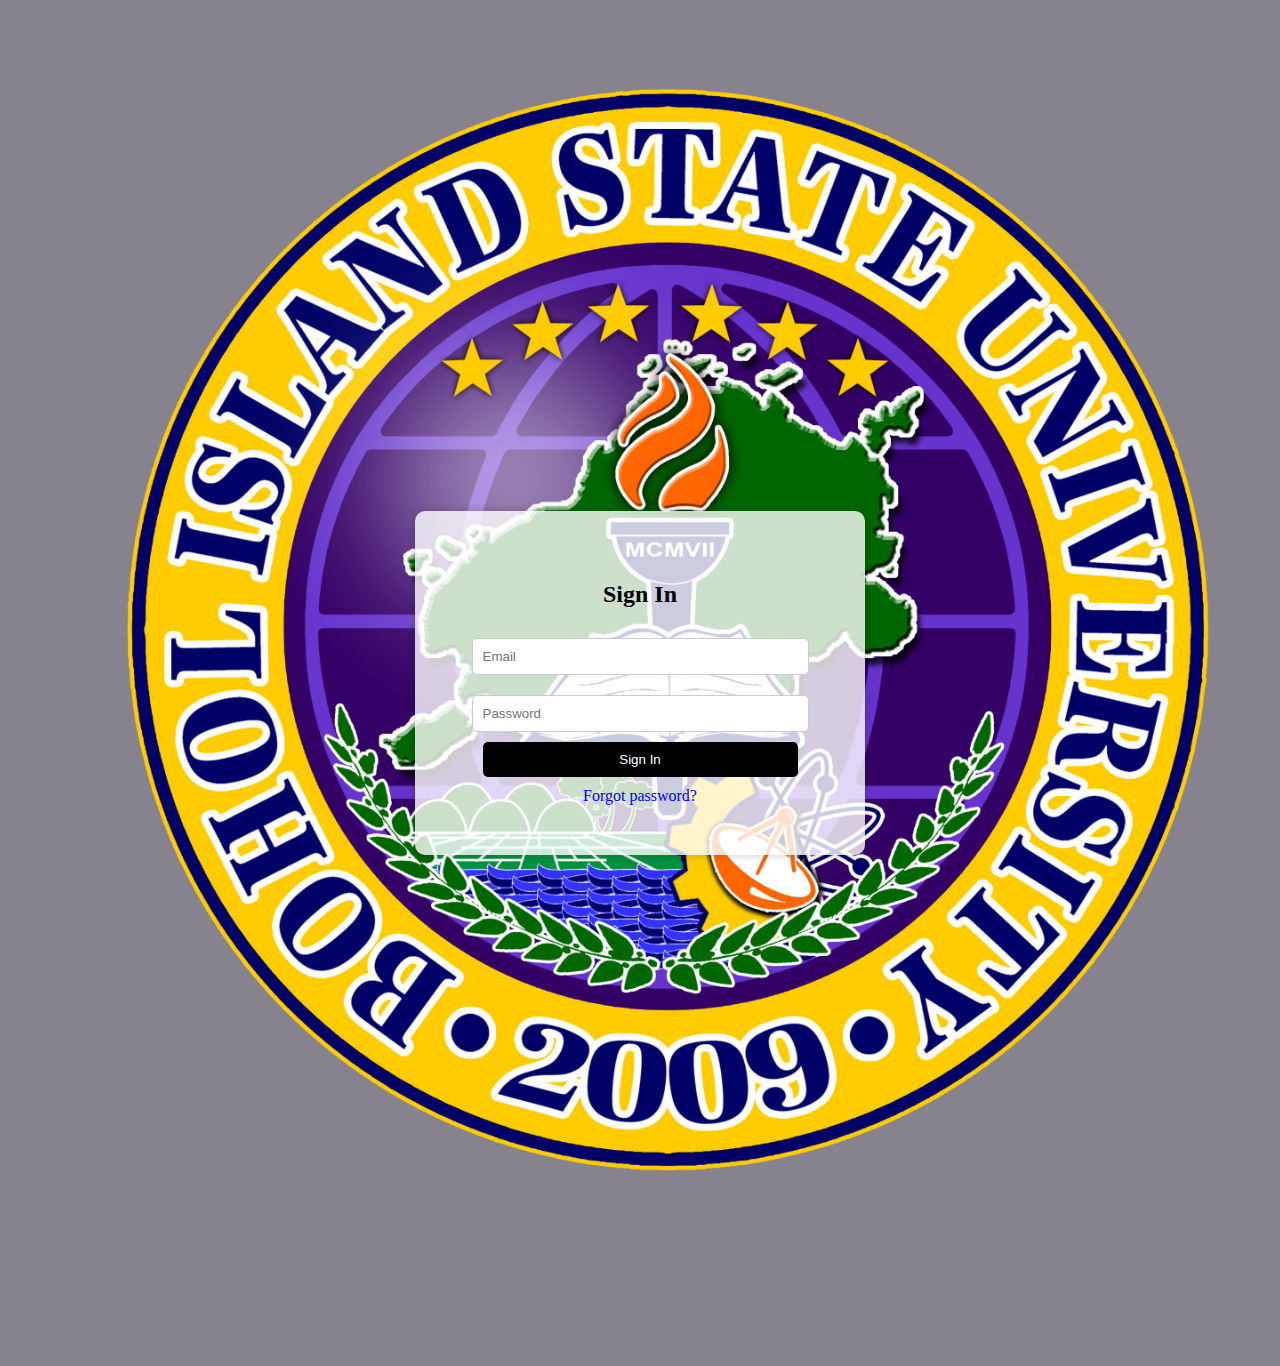
<file: index.html>
<!DOCTYPE html>
<html lang="en">
<head>
    <meta charset="UTF-8">
    <meta name="viewport" content="width=device-width, initial-scale=1.0">
    <title>Login Form</title>
    <link rel="stylesheet" href="style.css">
</head>
<body>
    <div class="login-container">
        <h2>Sign In</h2>
        <form id="loginForm">
            <input type="email" id="email" placeholder="Email" required>
            <input type="password" id="password" placeholder="Password" required>
            <button type="submit">Sign In</button>
            <a href="#">Forgot password?</a>
        </form>
    </div>
    <script src="script.js"></script> 
</body>
</html>
</file>
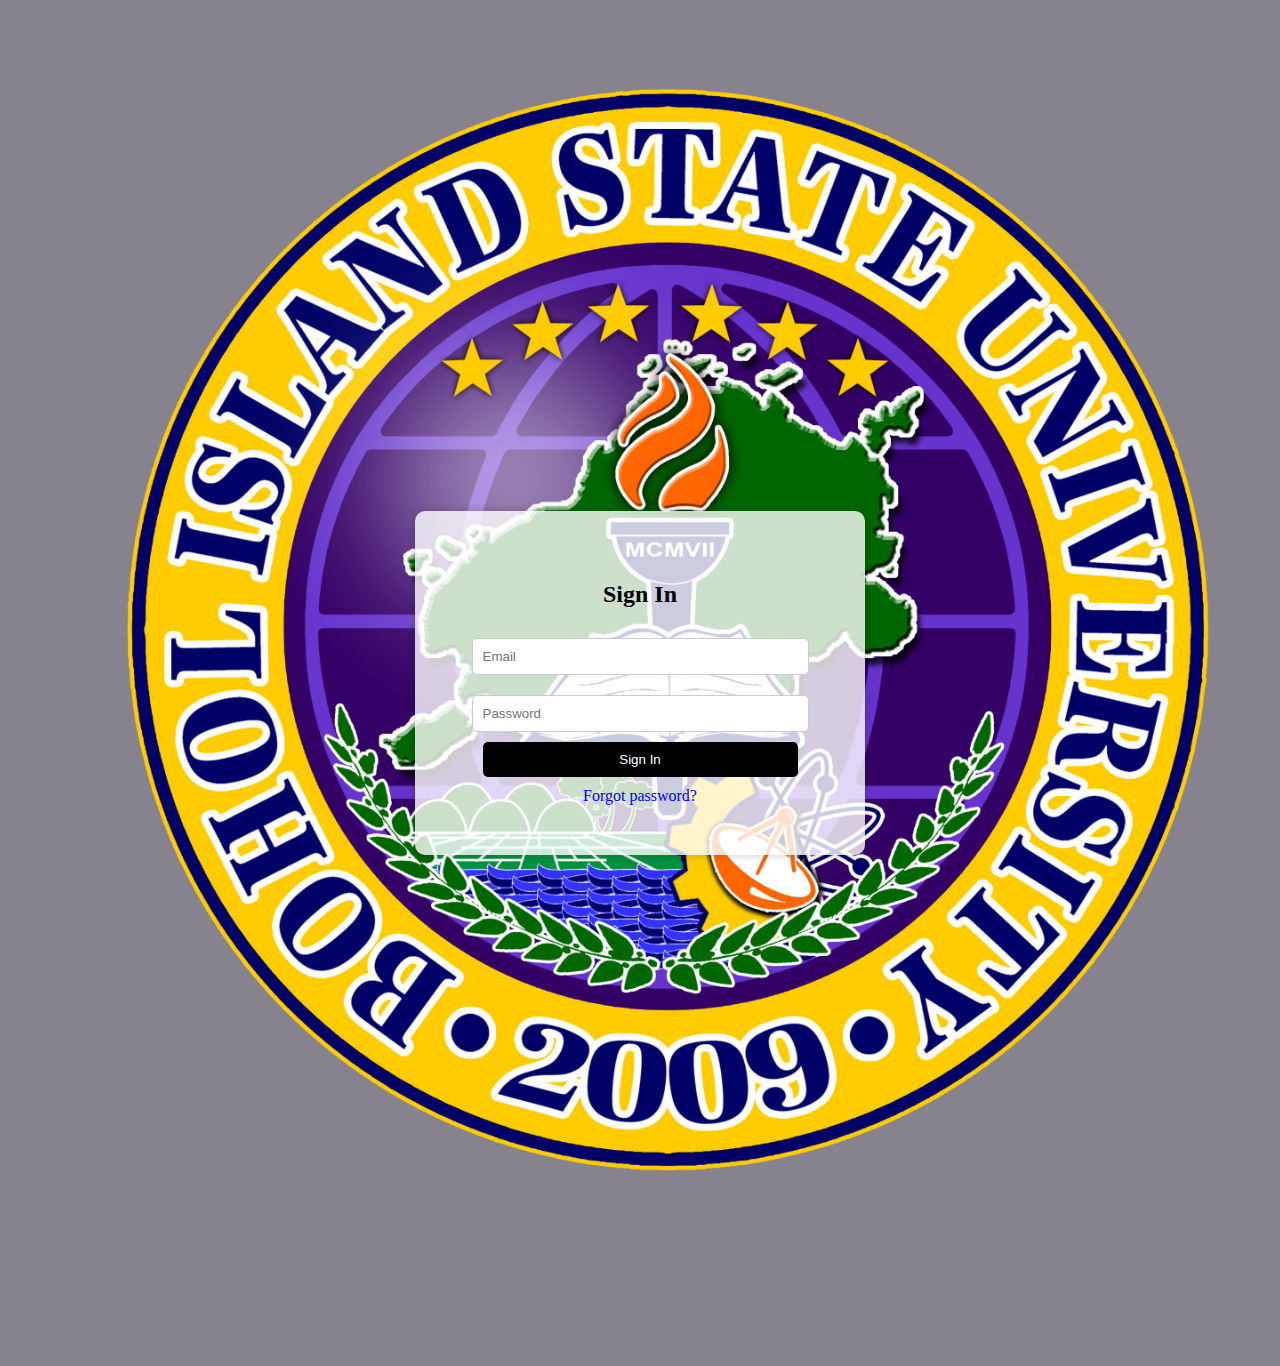
<file: dashboard.html>
<!DOCTYPE html>
<html lang="en">
<head>
    <meta charset="UTF-8">
    <meta name="viewport" content="width=device-width, initial-scale=1.0">
    <link rel="stylesheet" href="https://cdnjs.cloudflare.com/ajax/libs/font-awesome/6.4.2/css/all.min.css">

    <title>Dashboard</title>
    <style>
        body {
            font-family: Arial, sans-serif;
            display: flex;
            margin: 0;
            background-color: #f4f4f4;
        }
        .sidebar {
            width: 250px;
            background: #86838F;
            color: white;
            padding: 20px;
            height: 100vh;
        }
        .sidebar h2 {
            text-align: center;
        }
        .sidebar a {
            display: block;
            color: white;
            text-decoration: none;
            margin: 15px 0;
            padding: 12px;
            border-radius: 5px;
            text-align: center;
            font-weight: bold;
            background: #6e6b75;
            transition: background 0.3s;
        }
        .sidebar a:hover {
            background: #8b8694;
        }
        .content {
            flex-grow: 1;
            padding: 20px;
        }
        .content > div {
            display: none;
        }
        .content .active {
            display: block;
        }
        .stats {
            display: flex;
            justify-content: space-between;
            margin-bottom: 20px;
        }
        .stat-card {
            background: white;
            padding: 20px;
            text-align: center;
            font-weight: bold;
            font-size: 18px;
            border-radius: 10px;
            border: 2px solid black;
            flex: 1;
            margin: 5px;
        }
        .stat-card span {
            display: block;
            font-size: 28px;
            margin-top: 5px;
        }
        .btn-new {
            background: #86838F;
            color: white;
            padding: 10px 15px;
            cursor: pointer;
            font-size: 14px;
            font-weight: bold;
            border-radius: 10px;
            border: none;
            float:right;
            transition: background 0.3s;
            width: 160px;
        }
        .btn-new:hover {
            background: #4e4c54;
        }

        @media print {
    .delete-btn {
        display: none; /* Hide the Edit button when printing */
    }
}

        .delete-btn {
            background-color: red;
            color: white;
            border: none;
            padding: 5px 10px;
            cursor: pointer;
            border-radius: 5px;
        }
        .employee-list, .table-container {
            background: white;
            padding: 20px;
            border-radius: 10px;
            box-shadow: 2px 2px 10px rgba(0, 0, 0, 0.1);
            margin-top: 20px;
        }
        table {
            width: 100%;
            border-collapse: collapse;
            margin-top: 10px;
        }
        th, td {
            border: 1px solid #ddd;
            padding: 12px;
            text-align: center;
        }
        th {
            background: #86838F;
            color: white;
        }
        .modal {
            display: none;
            position: fixed;
            z-index: 1;
            left: 0;
            top: 0;
            width: 100%;
            height: 100%;
            background-color: rgba(0, 0, 0, 0.5);
            justify-content: center;
            align-items: center;
        }

        .modal-content {
            background: rgb(255, 255, 255);
            padding: 50px;
            border-radius: 10px;
            box-shadow: 0px 0px 10px rgba(0, 0, 0, 0.2);
            width: 350px;
            max-width: 90%;
            text-align: center;
        }

        .close {
            float: right;
            font-size: 24px;
            cursor: pointer;
        }

        .dashboard-box {
    display: inline-block;
    text-align: center;
    padding: 20px;
    border: 2px solid #ddd;
    border-radius: 10px;
    background-color: #f8f8f8;
    transition: 0.3s;
    text-decoration: none;
    color: black;
    width: 165px;
}

.dashboard-box:hover {
    background-color: #ddd;
    cursor: pointer;
}
@media print {
    body {
        visibility: hidden;
    }
    #attendance-section {
        visibility: visible;
        position: absolute;
        left: 0;
        top: 0;
        width: 100%;
    }
    #print-btn {
        display: none;
    }
    .sidebar, .navbar {
        display: none; /* Hides sidebar and navigation */
    }
}

.edit { background: #007bff; color: white; padding: 5px 10px; border: none; cursor: pointer; }
        .delete { background: #dc3545; color: white; padding: 5px 10px; border: none; cursor: pointer; }
        
        .container { width: 80%; margin: 20px auto; background: white; padding: 20px; border-radius: 10px; box-shadow: 0px 0px 10px #ccc; }
        .header { background: #007bff; color: white; padding: 15px; text-align: center; font-size: 20px; border-radius: 5px; }
        .form-group { margin: 15px 0; }
        label { display: block; font-weight: bold; }
        input, textarea { width: 100%; padding: 8px; margin-top: 5px; border: 1px solid #ccc; border-radius: 5px; }
        button { padding: 10px 15px; border: none; cursor: pointer; }
        .save { background: #007bff; color: white; }
        .cancel { background: #dc3545; color: white; }
        table { width: 100%; border-collapse: collapse; margin-top: 20px; }
        table, th, td { border: 1px solid #ddd; }
        th, td { padding: 10px; text-align: left; }
    </style>
</head>
<body>
    <div class="sidebar">
        <h2>SPIDERMAN25</h2>
        <p>  <img src="th.jpg" alt="Peter Parker" width="60" height="60" style="border-radius: 50%; vertical-align: middle; margin-right: 8px;">
            Peter Parker </p>
            <a href="#" onclick="showSection('home')">
                <i class="fa fa-home"></i> Home
            </a>
            <a href="#" onclick="showSection('attendance')">
                <i class="fa fa-calendar-check"></i> Attendance
            </a>
            
            <a href="#" onclick="showSection('payroll')">
                <i class="fa fa-money-bill-wave"></i> Payroll
            </a>
            <a href="#" onclick="showSection('deductions')">
                <i class="fa-solid fa-file-invoice-dollar"></i> Deductions
            </a>

            <a href="#" onclick="showSection('recentlyDeleted')">
                <i class="fa fa-trash-restore"></i> Archive
            
            <a href="#" id="logoutBtn">
                <i class="fa-solid fa-right-from-bracket"></i> Log Out
            </a>
    </div>
    
<div class="content">
    
        <div id="home" class="active">
            <h1>Dashboard</h1>      
            <a href="ccis.php" class="dashboard-box">
                <div>CCIS</div>

            </a>
            
            <a href="ccj.php" class="dashboard-box">
                <div>CCJ</div>
              
            </a>
            
            <a href="ctas.php" class="dashboard-box">
                <div>CTAS</div>
               
            </a>
            
            <a href="admin.php" class="dashboard-box">
                <div>Admin & Staff</div>
                
            </a>
            

                    <button class="btn-new" onclick="openEmployeeForm()">+ New Employee</button>
                    

                    <div class="employee-list">
                        <h2>Employee's List</h2>
                        
            <table>
                <thead>
                    <tr>
                        <th>Employee ID</th>
                        <th>Name</th>
                        <th>Department</th>
                        <th>Position</th>
                    </tr>
                </thead>
                <tbody>
                    <tr>
                       
                    </tr>
                    <tr>
                    </tr>
                    <tr>
                       
                    </tr>
                    <tr>
                        
                    </tr>
                </tbody>
            </table>
        </div>
        </div>

        <div id="attendance">
            <h1>Attendance</h1>
            <button id="print-btn" onclick="printAttendance()">🖨 Print Attendance</button>
            <button class="btn-new" onclick="openAttendanceForm()">+ New Attendance</button>
            <table class="attendance-list">
                <thead>
                    <tr>
                        <th>Employee ID</th>
                        <th>Name</th>
                        <th>Date</th>
                        <th>Time In</th>
                        <th>Time Out</th>
                    </tr>
                </thead>
                <tbody>
                    <!-- Attendance records will be inserted here -->
                </tbody>
            </table>
        </div>   
   
        <div id="payroll">
            <h1>Payroll</h1>
            <button id="print-btn" onclick="printPayroll()">🖨 Print Payroll</button>
        
            <table id="payrollTable">
                <thead>
                    <tr>
                        <th>ID</th>
                        <th>Employee ID</th>
                        <th>Basic Pay</th>
                        <th>Daily Rate</th>
                        <th>Hourly Rate</th>
                        <th>Gross Pay</th>
                        <th>Deduction</th>
                        <th>Total Deduction</th>
                        <th>Net Pay</th>
                    </tr>
                </thead>
                <tbody>
                    <!-- Payroll records will be inserted here -->
                </tbody>
            </table>
        </div>
        


        
<div id="employeeForm" class="modal">
    <div class="modal-content">
        <span class="close" onclick="closeEmployeeForm()">&times;</span>
        <h2>Add New Employee</h2>
        <form id="addEmployeeForm">
            <label for="emp_id">Employee ID:</label>
            <input type="text" id="emp_id" required><br>

            <label for="name">Name:</label>
            <input type="text" id="name" required><br>

            <label for="department">Department:</label>
            <select id="department">
            <option value="">Select Department</option>
            <option value="CCIS">CCIS</option>
            <option value="CTAS">CTAS</option>
            <option value="CCJ">CCJ</option>
            <option value="ADMIN AND STAFF">Admin & Staff</option>
            </select>

            <label for="position">Position:</label>
            <select id="position">
            <option value="">Select Position</option>
            <option value="Professor 6">Professor 6</option>
            <option value="Instructor">Instructor</option>
            <option value="Dean">Dean</option>
            </select>

            <button type="submit">Add Employee</button>
        </form>
    </div>
</div>
<div id="AttendanceForm" class="modal">
    <div class="modal-content">
        <span class="close" onclick="closeAttendanceForm()">&times;</span>
        <h2>Add New Attendance</h2>
        <form id="addAttendanceForm">
            <label for="id">Employee ID:</label>
            <input type="text" id="id" name="id"><br> <!-- Add name="id" -->

            <label for="name">Name:</label>
            <input type="text" id="name" name="name" required><br>

            <label for="date">Date:</label>
            <input type="date" id="date" name="date" required><br>

            <label for="time_in">Time in:</label>
            <input type="time" id="time_in" name="time_in" required><br>

            <label for="time_out">Time out:</label>
            <input type="time" id="time_out" name="time_out"><br>
            
            <button type="submit">Add Attendance</button>
        </form>
    </div>
</div>

<div id="editAttendanceForm" class="modal">
    <div class="modal-content">
        <span class="close" onclick="closeEditAttendanceForm()">&times;</span>
        <h2>Edit Attendance</h2>
        <form id="editAttendanceForm">
            <input type="hidden" id="edit_id" name="id"> <!-- Hidden input for employee ID -->
            <label for="edit_time_out">Time out:</label>
            <input type="time" id="edit_time_out" name="time_out" required><br>
            <button type="submit">Save Changes</button>
        </form>
    </div>
</div>

    <div id="deductions" class="content">
        <h1>Total Deductions</h1>
        <button class="btn-new" onclick="openDeductionForm()">+ Add Deduction</button>
    
        <!-- Deduction Form Modal -->
        <div id="deductionFormModal" class="modal" style="display: none;">
            <div class="modal-content">
                <span class="close" onclick="closeDeductionForm()">&times;</span>
                <h2>Add New Deduction</h2>
                <form id="deductionForm">
                    <input type="text" id="description" placeholder="Deduction Description" required>
                    <input type="number" id="amount" placeholder="Amount" step="0.01" required>
                    <button type="submit">Save Deduction</button>
                </form>
            </div>
        </div>
    
        <!-- Deduction List Table -->
        <table id="deductionList">
            <thead>
                <tr>
                    <th>Description</th>
                    <th>Amount</th>
                    <th>Actions</th>
                </tr>
            </thead>
            <tbody>
                <!-- Deductions will be listed here -->
            </tbody>
        </table>
    </div>

<div id="recentlyDeleted" class="content">
    <h1>Recently Deleted Employees</h1>
    <table>
        <thead>
            <tr>
                <th>Employee ID</th>
                <th>Name</th>
                <th>Department</th>
                <th>Position</th>
                <th>Actions</th>
            </tr>
        </thead>
        <tbody id="recentlyDeletedList">
            <!-- Recently deleted employees will be inserted here -->
        </tbody>
    </table>
</div>

    <script>
        function showSection(sectionId) {
            document.querySelectorAll('.content > div').forEach(section => {
                section.classList.remove('active');
            });
            document.getElementById(sectionId).classList.add('active');
        }

        document.addEventListener("DOMContentLoaded", () => {
            if (localStorage.getItem("isAuthenticated") !== "true") {
                window.location.href = "index.html";
            }
        });

        document.getElementById("logoutBtn").addEventListener("click", () => {
            localStorage.removeItem("isAuthenticated");
            window.location.href = "index.html";
        });
        function openEmployeeForm() {
        document.getElementById("employeeForm").style.display = "flex";
    }

    function closeEmployeeForm() {
        document.getElementById("employeeForm").style.display = "none";
    }

    function openAttendanceForm() {
        document.getElementById("AttendanceForm").style.display = "flex";
    }

    function closeAttendanceForm() {
        document.getElementById("AttendanceForm").style.display = "none";
    }

    document.getElementById("addEmployeeForm").addEventListener("submit", function (event) {
    event.preventDefault();

    let emp_id = document.getElementById("emp_id").value;
    let name = document.getElementById("name").value;
    let department = document.getElementById("department").value;
    let position = document.getElementById("position").value;

    fetch("http://localhost/payroll/login/add_employee.php", {
        method: "POST",
        headers: {
            "Content-Type": "application/x-www-form-urlencoded"
        },
        body: `emp_id=${emp_id}&name=${name}&department=${department}&position=${position}`
    })
    .then(response => response.text()) // Ensure text is returned
    .then(data => {
        if (data.trim() === "") {
            alert("Error: Empty response from server.");
        } else {
            alert(data); // Show success or error message
        }
        closeEmployeeForm();
        fetchEmployees(); // Refresh employee list
    })
    .catch(error => alert("Fetch error: " + error));
});

function fetchEmployees() {
    fetch("fetch.php")
        .then(response => response.json())
        .then(data => {
            let table = document.querySelector(".employee-list tbody");
            table.innerHTML = "";
            data.forEach(row => {
                let tr = document.createElement("tr");
                tr.innerHTML = `
                    <td>${row.emp_id}</td>
                    <td>${row.name}</td>
                    <td>${row.department}</td>
                    <td>${row.position}</td>
                    <td><button class='delete-btn' onclick='deleteEmployee(${row.emp_id})'>Delete</button></td>
                `;
                table.appendChild(tr);
            });
        })
        .catch(error => console.error("Error fetching data:", error));
}

document.getElementById("addAttendanceForm").addEventListener("submit", function (event) {
    event.preventDefault(); // Prevent default form submission


    let formData = new FormData(this); // Automatically gets all input values

    for (let pair of formData.entries()) {
        console.log(pair[0] + ': ' + pair[1]);
    }

    fetch("http://localhost/payroll/login/attendance.php", {
        method: "POST",
        body: formData
    })
    .then(response => response.text())
    .then(data => {
        if (data.trim() === "") {
            alert("Error: Empty response from server.");
        } else {
            alert(data); // Show success or error message
            fetchAttendance(); // Refresh the attendance list
        }
        closeAttendanceForm();
    })
    .catch(error => alert("Fetch error: " + error));
});


function fetchAttendance() {
    fetch("fetch_attendance.php")
        .then(response => {
            if (!response.ok) {
                throw new Error('Network response was not ok');
            }
            return response.json();
        })
        .then(data => {
            let table = document.querySelector(".attendance-list tbody");
            table.innerHTML = ""; // Clear table before appending new data

            data.forEach(row => {
                let tr = document.createElement("tr");
                tr.innerHTML = `
                    <td>${row.id}</td>
                    <td>${row.name}</td>
                    <td>${row.date}</td>
                    <td>${row.time_in || '---'}</td>
                    <td>${row.time_out || '---'}</td>
                    <td><button class='delete-btn' onclick='editAttendance("${row.id}")'>Edit</button></td>
                `;
                table.appendChild(tr);
            });
        })
        .catch(error => console.error("Error fetching data:", error));
}



// Call fetchAttendance() when the page loads
document.addEventListener("DOMContentLoaded", function () {
    // Ensure the editAttendance function is defined in the global scope
    window.editAttendance = function (id) {
        console.log("Edit button clicked for Employee ID:", id); // Debugging log

        fetch("get_attendance.php?emp_id=" + encodeURIComponent(id))
            .then(response => {
                if (!response.ok) {
                    throw new Error('Network response was not ok');
                }
                return response.json();
            })
            .then(data => {
                console.log("Received data:", data); // Debug log
                if (data.error) {
                    alert("❌ Error: " + data.error);
                } else {
                    // Populate the form fields with the fetched data
                    document.getElementById("edit_id").value = data.id;
                    document.getElementById("edit_time_out").value = data.time_out || '';
                    document.getElementById("editAttendanceForm").style.display = "block";
                }
            })
            .catch(error => console.error("Error fetching attendance:", error));
    };

    document.getElementById("editAttendanceForm").addEventListener("submit", function (event) {
        event.preventDefault();

        // Get the value of the time out input
        const timeOut = document.getElementById("edit_time_out").value;
        const id = document.getElementById("edit_id").value; // Ensure you have an input for the employee ID

        // Validate the timeOut value (example: check if it's not empty)
        if (!timeOut) {
            alert("Time out value cannot be empty.");
            return;
        }

        // Send data to the server using fetch API
        fetch('save_attendance.php', {
            method: 'POST',
            headers: {
                'Content-Type': 'application/x-www-form-urlencoded',
            },
            body: `id=${id}&time_out=${timeOut}`,
        })
        .then(response => response.json())
        .then(data => {
            if (data.error) {
                alert("Error: " + data.error);
            } else {
                alert(data.success);
                closeEditAttendanceForm();
                fetchAttendance(); // Refresh the attendance list to reflect changes
            }
        })
        .catch((error) => {
            console.error('Error:', error);
            alert("An error occurred while saving attendance.");
        });
    });

    function closeEditAttendanceForm() {
        // Close the modal
        const form = document.getElementById("editAttendanceForm");
        if (form) {
            form.style.display = "none";
        }
    }

    function fetchAttendance() {
        fetch("fetch_attendance.php")
            .then(response => {
                if (!response.ok) {
                    throw new Error('Network response was not ok');
                }
                return response.json();
            })
            .then(data => {
                let table = document.querySelector(".attendance-list tbody");
                table.innerHTML = ""; // Clear table before appending new data

                data.forEach(row => {
                    let tr = document.createElement("tr");
                    tr.innerHTML = `
                        <td>${row.id}</td>
                        <td>${row.name}</td>
                        <td>${row.date}</td>
                        <td>${row.time_in || 'N/A'}</td>
                        <td>${row.time_out || 'N/A'}</td>
                        <td><button class='delete-btn' onclick='editAttendance("${row.id}")'>Edit</button></td>
                    `;
                    table.appendChild(tr);
                });
            })
            .catch(error => console.error("Error fetching data:", error));
    }

    // Call fetchAttendance() when the page loads
    fetchAttendance();
});



function deleteEmployee(emp_id) {
    if (!confirm("Are you sure you want to delete this employee?")) return;

    fetch("http://localhost/payroll/login/delete.php", {
        method: "POST",
        headers: {
            "Content-Type": "application/x-www-form-urlencoded"
        },
        body: `emp_id=${emp_id}`
    })
    .then(response => response.text())
    .then(data => {
        alert(data); // Show success or error message

        // Refresh both the active employee list and the recently deleted list
        fetchEmployees();
        fetchRecentlyDeleted();
    })
    .catch(error => {
        console.error("Fetch error:", error);
        alert("Fetch error: " + error);
    });
}

function fetchEmployees() {
    fetch("fetch.php")
        .then(response => response.json())
        .then(data => {
            let table = document.querySelector(".employee-list tbody");
            table.innerHTML = "";
            data.forEach(row => {
                // Only display employees that are not marked as deleted
                if (!row.deleted_at) {
                    let tr = document.createElement("tr");
                    tr.innerHTML = `
                        <td>${row.emp_id}</td>
                        <td>${row.name}</td>
                        <td>${row.department}</td>
                        <td>${row.position}</td>
                        <td><button class='delete-btn' onclick='deleteEmployee(${row.emp_id})'>Delete</button></td>
                    `;
                    table.appendChild(tr);
                }
            });
        })
        .catch(error => console.error("Error fetching data:", error));
}

function fetchRecentlyDeleted() {
    fetch("fetch_recently_deleted.php")
        .then(response => response.json())
        .then(data => {
            let table = document.getElementById("recentlyDeletedList");
            table.innerHTML = "";
            data.forEach(row => {
                let tr = document.createElement("tr");
                tr.innerHTML = `
                    <td>${row.emp_id}</td>
                    <td>${row.name}</td>
                    <td>${row.department}</td>
                    <td>${row.position}</td>
                    <td>
                        <button class='restore-btn' onclick='restoreEmployee(${row.emp_id})'>Restore</button>
                        <button class='delete-btn' onclick='permanentlyDeleteEmployee(${row.emp_id})'>Delete Permanently</button>
                    </td>
                `;
                table.appendChild(tr);
            });
        })
        .catch(error => console.error("Error fetching data:", error));
}

// Call these functions when the page loads
document.addEventListener("DOMContentLoaded", () => {
    fetchEmployees();
    fetchRecentlyDeleted();
});


function saveEmployee() {
    let emp_id = document.getElementById("emp_id").value;
    let name = document.getElementById("name").value;
    let department = document.getElementById("department").value; // Get selected position
    let position = document.getElementById("position").value;
    if (emp_id && name && department && position) {
        fetch("add_employee.php", {
            method: "POST",
            headers: { "Content-Type": "application/x-www-form-urlencoded" },
            body: "emp_id=" + encodeURIComponent(emp_id) + 
                  "&name=" + encodeURIComponent(name) + 
                  "&department=" + encodeURIComponent(department)+
                  "&position=" + encodeURIComponent(position) 
        })
        .then(response => response.text())
        .then(data => {c
            alert(data); // Show success message

            // Redirect based on selected position
            if (department === "ccis") {
                window.location.href = "ccis.php";
            } else if (department === "ctas") {
                window.location.href = "ctas.php";
            } else if (department === "ccj") {
                window.location.href = "ccj.php";
            } else if (department === "admin") {
                window.location.href = "admin.php";
            } else {
                location.reload(); // Refresh if no matching position
            }
        });
    } else {
        alert("Please fill in all fields.");
    }
}

fetch("payroll.php")
    .then(response => {
        if (!response.ok) {
            throw new Error('Network response was not ok');
        }
        return response.json();
    })
    .then(data => {
        let tableBody = document.querySelector("#payrollTable tbody");
        tableBody.innerHTML = ""; // Clear previous data

        data.forEach(emp => {
            let row = `<tr>
                <td>${emp.id}</td>
                <td>${emp.name}</td>
                <td>${emp.daily_rate}</td>
                <td>${emp.hourly_rate}</td>
                <td>${emp.deductions}</td>
                <td>${emp.gross_pay}</td>
                <td>${emp.net_pay}</td>
            </tr>`;
            tableBody.innerHTML += row;
        });
    })
    .catch(error => console.error("Error loading payroll data:", error));

    function printAttendance() {
    let tableClone = document.querySelector(".attendance-list").cloneNode(true);
    let printWindow = window.open("", "", "width=800,height=600"); // Open new window
    tableClone.querySelectorAll('.delete-btn').forEach(button => button.remove());

    // Add the header content
    let headerContent = `
        <div style="text-align: center; margin-bottom: 20px; margin-left: 10px;">
            <img src="img337.png" alt="Header Image">
        </div>
    `;

     // Define the signature section
     let signatureContent = `
        <div style="position: absolute; bottom: 500px; left: 20px;">
            <p>SIGNED BY: ______________</p>
        </div>
    `;

    printWindow.document.write(`
        <html>
            <head>
                <title>Print Attendance</title>
                <style>
                    table { width: 100%; border-collapse: collapse; }
                    th, td { border: 1px solid black; padding: 8px; text-align: center; }
                    th { background-color: #f2f2f2; }
                </style>
            </head>
            <body>
                ${headerContent}
                <h2>Attendance Records</h2>
                ${tableClone.outerHTML}
                ${signatureContent}
                <script>
                    setTimeout(() => { window.print(); window.close(); }, 500);
                <\/script>
            </body>
        </html>
    `);
}


let deduction = [];

// Load deductions from the server when the page loads
document.addEventListener("DOMContentLoaded", function() {
    fetchDeductions();
    // Attach the event listener to the form
    document.getElementById("deductionForm").addEventListener("submit", saveDeduction);
});

// Function to open the deduction form modal
function openDeductionForm() {
    document.getElementById("deductionFormModal").style.display = "flex";
}

// Function to close the deduction form modal
function closeDeductionForm() {
    document.getElementById("deductionFormModal").style.display = "none";
}

function saveDeduction(event) {
    event.preventDefault(); // Prevent the default form submission
    let description = document.getElementById("description").value.trim();
    let amount = document.getElementById("amount").value.trim();

    // Validate input
    if (description === "") {
        alert("Please enter a valid deduction name.");
        return;
    }

    // Check if the amount is a valid number and greater than zero
    amount = parseFloat(amount);
    if (isNaN(amount) || amount <= 0) {
        alert("Please enter a valid amount greater than zero.");
        return;
    }

    // Create a FormData object to send the data
    let formData = new FormData();
    formData.append("description", description);
    formData.append("amount", amount);

    // Send the form data to the server using Fetch API
    fetch("http://localhost/payroll/login/add_deduction.php", {
        method: "POST",
        body: formData
    })
    .then(response => response.text())
    .then(data => {
        if (data.trim() === "") {
            alert("Error: Empty response from server.");
        } else {
            alert(data); // Show success or error message
            fetchDeductions(); // Refresh the deductions list
        }
        closeDeductionForm();
    })
    .catch(error => alert("Fetch error: " + error));
}

// Function to fetch deductions from the server
function fetchDeductions() {
    fetch("fetch_deduction.php")
        .then(response => {
            if (!response.ok) {
                throw new Error('Network response was not ok');
            }
            return response.json();
        })
        .then(data => {
            deductions = data; // Update the deductions array
            updateDeductionTable(); // Refresh the table
        })
        .catch(error => console.error("Error fetching data:", error));
}

// Function to update the deduction table
function updateDeductionTable() {
    let deductionList = document.getElementById("deductionList").querySelector("tbody");
    deductionList.innerHTML = ""; // Clear table before updating

    deductions.forEach((deduction) => {
        let row = `<tr>
            <td>${deduction.description}</td>
            <td>${deduction.amount}</td>
            <td>
                <button onclick="deleteDeduction(${deduction.id})">🗑 Delete</button>
            </td>
        </tr>`;
        deductionList.innerHTML += row;
    });
}

// Function to delete a deduction
function deleteDeduction(id) {
    // Send a request to the server to delete the deduction
    fetch("http://localhost/payroll/login/delete_deduction.php", {
        method: "POST",
        headers: {
            "Content-Type": "application/x-www-form-urlencoded",
        },
        body: `id=${id}`
    })
    .then(response => response.text())
    .then(data => {
        if (data.trim() === "") {
            alert("Error: Empty response from server.");
        } else {
            alert(data); // Show success or error message
            fetchDeductions(); // Refresh the deductions list
        }
    })
    .catch(error => alert("Fetch error: " + error));
}

// Function to fetch and calculate payroll data
async function fetchAttendanceAndCalculatePayroll() {
    try {
        let attendanceData = await fetchAttendanceData();
        let deductionsData = await fetchDeductionsData();

        // Debug: Log the fetched data
        console.log("Attendance Data:", attendanceData);
        console.log("Deductions Data:", deductionsData);

        calculatePayroll(attendanceData, deductionsData);
    } catch (error) {
        console.error("Error fetching and calculating payroll:", error);
    }
}

// Function to calculate payroll
function calculatePayroll(attendanceData, deductionsData) {
    let payrollTableBody = document.querySelector("#payrollTable tbody");
    if (!payrollTableBody) {
        console.error("Payroll table body not found in the DOM.");
        return;
    }
    payrollTableBody.innerHTML = ""; // Clear previous data

    attendanceData.forEach(attendance => {
        let emp_id = attendance.id;
        let emp_name = attendance.name;
        let emp_timeIn = attendance.time_in;
        let emp_timeOut = attendance.time_out;

        let basic_pay = 30000; // Example basic pay
        let hour_rate = 187.50; // Example hourly rate
        let daily_rate = 1500; // Example daily rate

        let hoursWorked = calculateHoursWorked(emp_timeIn, emp_timeOut);
        let gross_pay = hoursWorked > 0 ? hoursWorked * hour_rate : daily_rate;

        // Calculate total deductions for the employee
        let employeeDeductions = deductionsData.filter(deduction => deduction.emp_id === emp_id);
        console.log(`Deductions for Employee ID ${emp_id}:`, employeeDeductions); // Debug: Log deductions for the employee

        let totalDeductions = employeeDeductions.reduce((sum, deduction) => {
            let amount = parseFloat(deduction.amount);
            if (isNaN(amount)) {
                console.warn(`Invalid deduction amount for ID ${emp_id}:`, deduction.amount);
                amount = 0;
            }
            return sum + amount;
        }, 150);

        // Calculate net pay
        let net_pay = gross_pay - totalDeductions;

        // Debug: Log the calculated values
        console.log(`Employee ID: ${emp_id}, Gross Pay: ${gross_pay}, Total Deductions: ${totalDeductions}, Net Pay: ${net_pay}`);

        // Create a row dynamically and append it to the table
        let deductionsList = employeeDeductions.map(deduction => deduction.description).join(', ');

        // Add a static SSS deduction
        deductionsList += deductionsList ? ', sss= 100' : 'sss= 100';
        deductionsList += deductionsList ? ', pag-ibig=50' : 'pag-ibig=50';

        let row = `<tr>
            <td>${emp_id}</td>
            <td>${emp_id}</td>
            <td>₱${basic_pay.toFixed(2)}</td>
            <td>₱${daily_rate.toFixed(2)}</td>
            <td>₱${hour_rate.toFixed(2)}</td>
            <td>₱${gross_pay.toFixed(2)}</td>
            <td>${deductionsList}</td>
            <td>₱${totalDeductions.toFixed(2)}</td>
            <td>₱${net_pay.toFixed(2)}</td>
        </tr>`;
        payrollTableBody.innerHTML += row;
    });
}

// Function to fetch attendance data
async function fetchAttendanceData() {
    try {
        let response = await fetch("fetch_attendance.php");
        if (!response.ok) {
            throw new Error(`HTTP error! Status: ${response.status}`);
        }
        let attendanceData = await response.json();
        if (attendanceData.error) {
            throw new Error(attendanceData.error);
        }
        return attendanceData;
    } catch (error) {
        console.error("Error fetching attendance data:", error);
        return [];
    }
}

// Function to fetch deductions data
async function fetchDeductionsData() {
    try {
        let response = await fetch("fetch_deduction.php");
        if (!response.ok) {
            throw new Error(`HTTP error! Status: ${response.status}`);
        }
        let text = await response.text();
        console.log("Raw response:", text); // Log the raw response
        let deductionsData = JSON.parse(text);
        if (deductionsData.error) {
            throw new Error(deductionsData.error);
        }
        return deductionsData;
    } catch (error) {
        console.error("Error fetching deductions data:", error);
        return [];
    }
}

// Function to calculate hours worked
function calculateHoursWorked(timeIn, timeOut) {
    if (!timeOut || timeOut.toLowerCase() === "null") return 0; // Handle missing time-out

    let start = new Date(`2025-01-01T${timeIn}`); // Use a fixed date with time
    let end = new Date(`2025-01-01T${timeOut}`);

    let hoursWorked = (end - start) / (1000 * 60 * 60); // Convert milliseconds to hours
    return hoursWorked > 0 ? hoursWorked : 0;
}

// Call the function when the page loads
document.addEventListener("DOMContentLoaded", fetchAttendanceAndCalculatePayroll);

function printPayroll() {
    // Select the table element with the class 'payroll-list'
    let table = document.querySelector("#payrollTable");

    // Check if the table element exists
    if (!table) {
        console.error("Payroll table not found in the DOM.");
        return;
    }

    // Get the outer HTML of the table
    let tableHTML = table.outerHTML;

    // Open a new print window
    let printWindow = window.open("", "", "width=800,height=600");

    // Define the header content
    let headerContent = `
        <div style="text-align: center; margin-bottom: 20px; margin-left: 10px;">
            <img src="img337.png" alt="Bohol Island State University" style="width: 1000px;">
        </div>
    </div>
    `;

    // Define the signature section
    let signatureContent = `
        <div style="position: absolute; bottom: 500px; left: 20px;">
            <p>SIGNED BY: ______________</p>
        </div>
    `;

    // Write the HTML content to the print window
    printWindow.document.write(`
        <html>
            <head>
                <title>Print Payroll</title>
                <style>
                    body { font-family: Arial, sans-serif; text-align: center; position: relative; }
                    table { width: 100%; border-collapse: collapse; margin-top: 20px; }
                    th, td { border: 1px solid black; padding: 8px; text-align: center; }
                    th { background-color: #f2f2f2; }
                </style>
            </head>
            <body>
                ${headerContent}
                <h2>Payroll Report</h2>
                ${tableHTML}
                ${signatureContent}
                <script>
                    setTimeout(() => { window.print(); window.close(); }, 500);
                <\/script>
            </body>
        </html>
    `);

    // Close the print window after printing
    printWindow.document.close();
}



// async function fetchAttendanceAndCalculatePayroll() {
//   try {
//     const attendanceData = await fetchAttendanceData();
//     const deductionsData = await fetchDeductionsData();

//     // Debug: Log the fetched data
//     console.log("Attendance Data:", attendanceData);
//     console.log("Deductions Data:", deductionsData);

//     calculatePayroll(attendanceData, deductionsData);
//   } catch (error) {
//     console.error("Error fetching and calculating payroll:", error);
//   }
// }

// function calculatePayroll(attendanceData, deductionsData) {
//   const payrollTableBody = document.querySelector("#payrollTable tbody");
//   if (!payrollTableBody) {
//     console.error("Payroll table body not found in the DOM.");
//     return;
//   }

//   payrollTableBody.innerHTML = ""; // Clear previous data

//   attendanceData.forEach((attendance) => {
//     const emp_id = attendance.id;
//     const emp_name = attendance.name;
//     const emp_timeIn = attendance.time_in;
//     const emp_timeOut = attendance.time_out;

//     const hour_rate = 150; // Example hourly rate
//     const daily_rate = 1200; // Example daily rate
//     const hoursWorked = calculateHoursWorked(emp_timeIn, emp_timeOut);

//     // Declare gross_pay here so it's available for net_pay
//     const gross_pay = hoursWorked > 0 ? hoursWorked * hour_rate : daily_rate;

//     // Get total deductions for this employee
//     const Deductions = deductionsData.filter(
//       (deduction) => deduction.id === emp_id
//     );
//     console.log(`Deductions for Employee ID ${emp_id}:, Deductions`); // Debug

//     const deduction = Deductions.reduce((sum, deduction) => {
//       let amount = parseFloat(deduction.amount);
//       if (isNaN(amount)) {
//         console.warn(
//           `Invalid deduction amount for ID ${emp_id}:,
//           deduction.amount`
//         );
//         amount=50 ;
//       }
//       return sum + amount;
//     }, 50);

//     // Calculate net pay
//     const net_pay = gross_pay - deduction;

//     // Debug log
//     console.log(
//       `Employee ID: ${emp_id}, Gross Pay: ${gross_pay}, Total Deductions: ${deduction}`
//     );

//     // Create a row dynamically and append it to the table
//     const row = document.createElement("tr");

//     row.innerHTML = `
//         <td>${emp_id}</td>
//         <td>${emp_name}</td>
//         <td>₱${daily_rate.toFixed(2)}</td>
//         <td>₱${hour_rate.toFixed(2)}</td>
//         <td>₱${gross_pay.toFixed(2)}</td>
//         <td>₱${deduction.toFixed(2)}</td> <!-- Display deduction -->
//         <td>₱${net_pay.toFixed(2)}</td>
//     `;

//     payrollTableBody.appendChild(row);
//   });
// }

// async function fetchAttendanceData() {
//   try {
//     let response = await fetch("fetch_attendance.php");
//     if (!response.ok) {
//       throw new Error(`HTTP error! Status: ${response.status}`);
//     }
//     let attendanceData = await response.json();
//     if (attendanceData.error) {
//       throw new Error(attendanceData.error);
//     }
//     return attendanceData;
//   } catch (error) {
//     console.error("Error fetching attendance data:", error);
//     return [];
//   }
// }

// async function fetchDeductionsData() {
//   try {
//     let response = await fetch("fetch_deduction.php");
//     if (!response.ok) {
//       throw new Error(`HTTP error! Status: ${response.status}`);
//     }
//     let text = await response.text();
//     console.log("Raw response:", text); // Log the raw response
//     let deductionsData = JSON.parse(text);
//     if (!Array.isArray(deductionsData)) {
//       throw new Error("Deductions data is not an array");
//     }
//     return deductionsData;
//   } catch (error) {
//     console.error("Error fetching deductions data:", error);
//     return [];
//   }
// }

// function calculateHoursWorked(timeIn, timeOut) {
//   if (!timeOut || timeOut.toLowerCase() === "null") return 0; // Handle missing time-out

//   const start = new Date(`2025-01-01T${timeIn}`); // Use a fixed date with time
//   const end = new Date(`2025-01-01T${timeOut}`);

//   const hoursWorked = (end - start) / (1000 * 60 * 60); // Convert milliseconds to hours
//   return hoursWorked > 0 ? hoursWorked : 0;
// }

// // Call the function when the page loads
// document.addEventListener("DOMContentLoaded", fetchAttendanceAndCalculatePayroll);


function fetchRecentlyDeleted() {
    fetch("fetch_recently_deleted.php")
        .then(response => response.json())
        .then(data => {
            let table = document.getElementById("recentlyDeletedList");
            table.innerHTML = "";
            data.forEach(row => {
                let tr = document.createElement("tr");
                tr.innerHTML = `
                    <td>${row.emp_id}</td>
                    <td>${row.name}</td>
                    <td>${row.department}</td>
                    <td>${row.position}</td>
                    <td>
                        <button class='restore-btn' onclick='restoreEmployee(${row.emp_id})'>Restore</button>
                        <button class='delete-btn' onclick='permanentlyDeleteEmployee(${row.emp_id})'>Delete Permanently</button>
                    </td>
                `;
                table.appendChild(tr);
            });
        })
        .catch(error => console.error("Error fetching data:", error));
}

function restoreEmployee(emp_id) {
    if (!confirm("Are you sure you want to restore this employee?")) return;

    fetch("restore_employee.php", {
        method: "POST",
        headers: {
            "Content-Type": "application/x-www-form-urlencoded"
        },
        body: `emp_id=${emp_id}`
    })
    .then(response => response.text())
    .then(data => {
        alert(data);
        fetchRecentlyDeleted();
        fetchEmployees();
    })
    .catch(error => alert("Fetch error: " + error));
}

function permanentlyDeleteEmployee(emp_id) {
    if (!confirm("Are you sure you want to permanently delete this employee?")) return;

    fetch("permanently_delete_employee.php", {
        method: "POST",
        headers: {
            "Content-Type": "application/x-www-form-urlencoded"
        },
        body: `emp_id=${emp_id}`
    })
    .then(response => response.text())
    .then(data => {
        alert(data);
        fetchRecentlyDeleted();
    })
    .catch(error => alert("Fetch error: " + error));
}

document.addEventListener("DOMContentLoaded", fetchRecentlyDeleted);



    document.addEventListener("DOMContentLoaded", fetchEmployees);
    </script>





</body>
</html>
</file>
<file: style.css>
body {
  background-image: url('bisu.png'); /* Replace with your image */
  background-size:cover;
  background-color: #86838F   ;
  background-position: center;
  display: flex;
  align-items: center;
  justify-content: center;
  height: 150vh;

  
}
.login-container {
  background: rgba(255, 255, 255, 0.8);
  padding: 50px;
  border-radius: 10px;
  box-shadow: 0px 0px 10px rgba(0, 0, 0, 0.2);
  width: 350px;
  text-align: center;
}
input {
  width: 90%;
  padding: 10px;
  margin: 10px 0;
  border: 1px solid #ccc;
  border-radius: 5px;
}
button {
  width: 90%;
  padding: 10px;
  background: black;
  color: white;
  border: none;
  border-radius: 5px;
  cursor: pointer;
}
button:hover {
  background: darkgray;
}
a {
  display: block;
  margin-top: 10px;
  text-decoration: none;
  color: blue;
}


@media (max-width: 480px) {
    h1 {
      font-size: 2rem; /* Reduce heading size for better readability on small screens */
    }
  
    .home {
      flex-direction: column; /* Stack home section content vertically */
      padding: 1rem; /* Add padding for consistent spacing */
    }
  
    .home-left h2 {
      font-size: 2rem; /* Resize secondary headings */
    }
  
    .home-left p {
      font-size: 1.2rem; /* Adjust paragraph text size for readability */
    }
  
    .home-right img {
      width: 6rem; /* Resize images to fit smaller screens */
      height: 6rem;
    }
  
    .about-box {
      flex-direction: column; /* Stack about box content vertically */
      padding: 2rem; /* Add padding for spacing */
    }
  
    .project-box {
      grid-template-columns: 1fr; /* Display projects in a single column */
      padding: 1rem; /* Add padding for consistent spacing */
    }
  }
  
  /* Small Tablets (portrait and landscape) */
  /* Apply styles for devices with a maximum width of 768px */
  @media (max-width: 768px) {
    h1 {
      font-size: 2.25rem; /* Slightly larger heading size compared to mobile */
    }
  
    #menu-icon {
      display: block; /* Show menu icon for mobile navigation */
    }
    .navbar {
      position: absolute; /* Overlay the navigation menu */
      top: 100%; /* Position the menu below the header */
      left: 0;
      width: 50%; /* Use half the viewport width for the menu */
      padding: 1rem 3%; /* Add padding for spacing */
      background: #dd955a; /* Apply background color to navbar */
      display: none; /* Initially hide the menu */
    }
    .navbar.active {
      display: block; /* Show navbar when active */
    }
    .navbar a {
      display: block; /* Stack links vertically */
      font-size: 2rem; /* Increase font size for better usability */
      margin: 3rem 0; /* Add spacing between links */
    }
  
    .home {
      flex-direction: column; /* Stack home section content vertically */
      padding: 2rem; /* Add padding for larger spacing */
    }
  
    .home-left h2 {
      font-size: 2.2rem; /* Resize secondary headings */
    }
  
    .home-left p {
      font-size: 1.4rem; /* Adjust paragraph text size for readability */
    }
  
    .home-right img {
      width: 7rem; /* Resize images for larger tablets */
      height: 7rem;
    }
  
    .project-box {
      grid-template-columns: 1fr !important; /* Force projects into a single column */
      padding: 1rem; /* Add padding for spacing */
    }
  
    .project-box .project-information {
      max-width: 100%; /* Prevent content from exceeding the container width */
      padding: 1rem; /* Add padding for consistent layout */
    }
  
    .contact form {
      flex-direction: column; /* Stack form elements vertically */
    }
  
    .footer {
      padding: 1.5rem; /* Adjust footer padding for smaller devices */
    }
  }
  
  /* Medium Devices (landscape tablets and small laptops) */
  /* Styles for devices with a maximum width of 1024px */
  @media (max-width: 1024px) {
    h1 {
      font-size: 2.5rem; /* Slightly larger heading size */
    }
  
    .navbar a {
      font-size: 1.5rem; /* Reduce link font size for mid-sized screens */
    }
  
    .home-left h2 {
      font-size: 2.5rem; /* Adjust secondary heading size */
    }
  
    .home-left p {
      font-size: 1.5rem; /* Resize paragraph text for readability */
    }
  
    .project-box {
      grid-template-columns: 1fr 1fr; /* Arrange projects in two columns */
    }
  }
  
  /* Large Screens (Desktops) */
  /* Styles for devices with a minimum width of 1200px */
  @media (min-width: 1200px) {
    .home {
      flex-direction: row; /* Align home section content horizontally */
      padding: 3rem; /* Add larger padding for spacious layout */
    }
  
    .about-box {
      padding: 4rem 2rem; /* Increase padding for about box */
    }
  
    .project-box {
      grid-template-columns: repeat(
        3,
        1fr
      ); /* Arrange projects in three columns */
    }
  
    .footer {
      padding: 3rem; /* Add larger padding for the footer */
    }
  }
</file>
